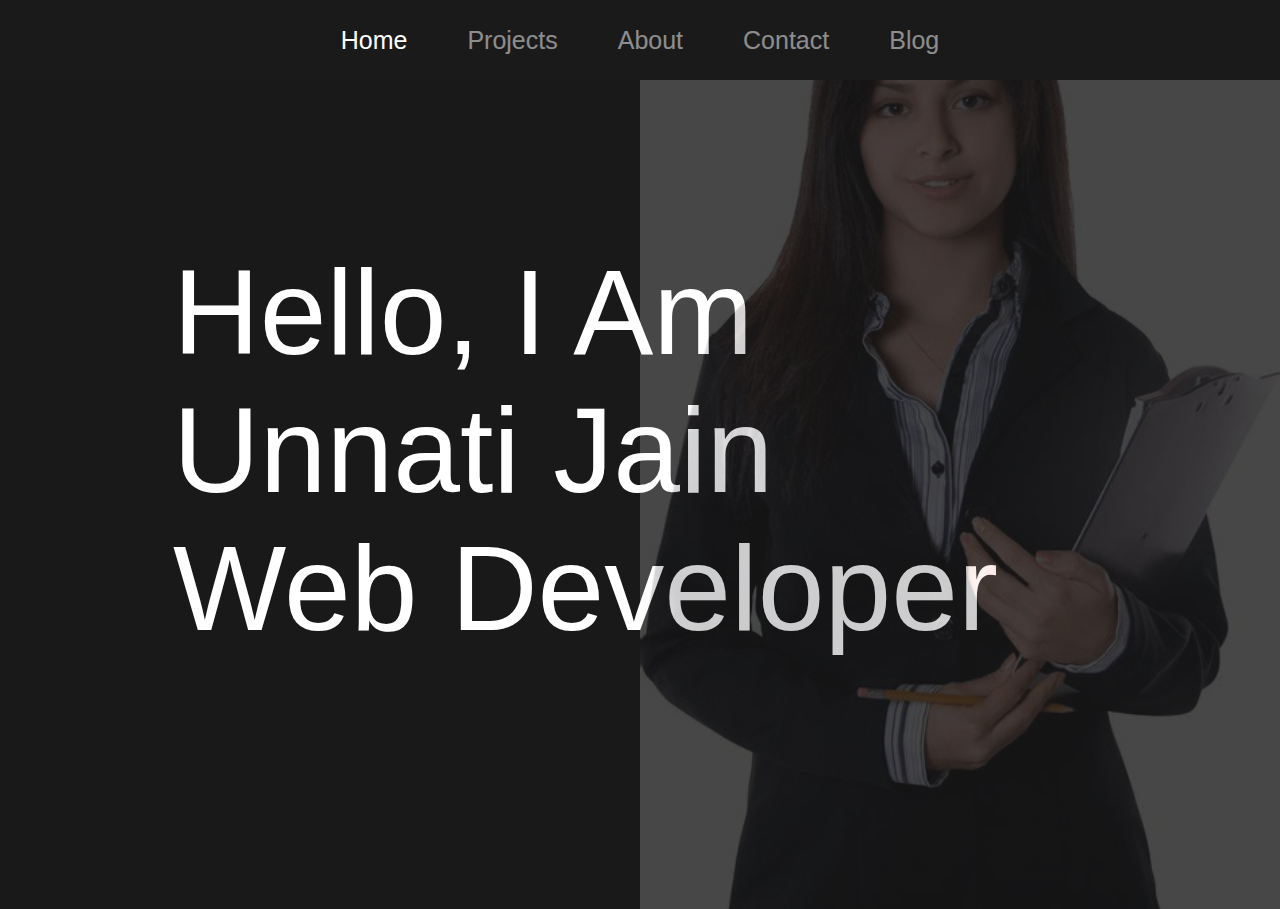
<file: index.html>
<!DOCTYPE html>
<html lang="en">
<head>
    <meta charset="UTF-8">
    <meta name="viewport" content="width=device-width, initial-scale=1.0">
    <title>Personal Portfolio</title>

    <link rel="stylesheet" href="style.css">
</head>
<body>
    
     
    </div>
        </div>  
    
    </section>
       <!-- navbar -->
      <nav class="navbar">
         <ul class="link-group">
            <li class="link active"><a href="#">home</a></li>
            <li class="link"><a href="/project.html">projects</a></li>
            <li class="link"><a href="/about.html">about</a></li>
            <li class="link"><a href="/contact.html">contact</a></li>
            <li class="link"><a href="/Blog.html">Blog</a></li>
         </ul>
      </nav>
        
      <!-- home section -->

      <section class="home-section active">
        <h1 class="hero-heading">hello, i am <br> Unnati Jain <br> Web developer </h1>
        
        <img src="Women.png" class="Women-img" alt="">
    
    
</section>
      <script src="app.js"></script>

</body>
</html>
</file>
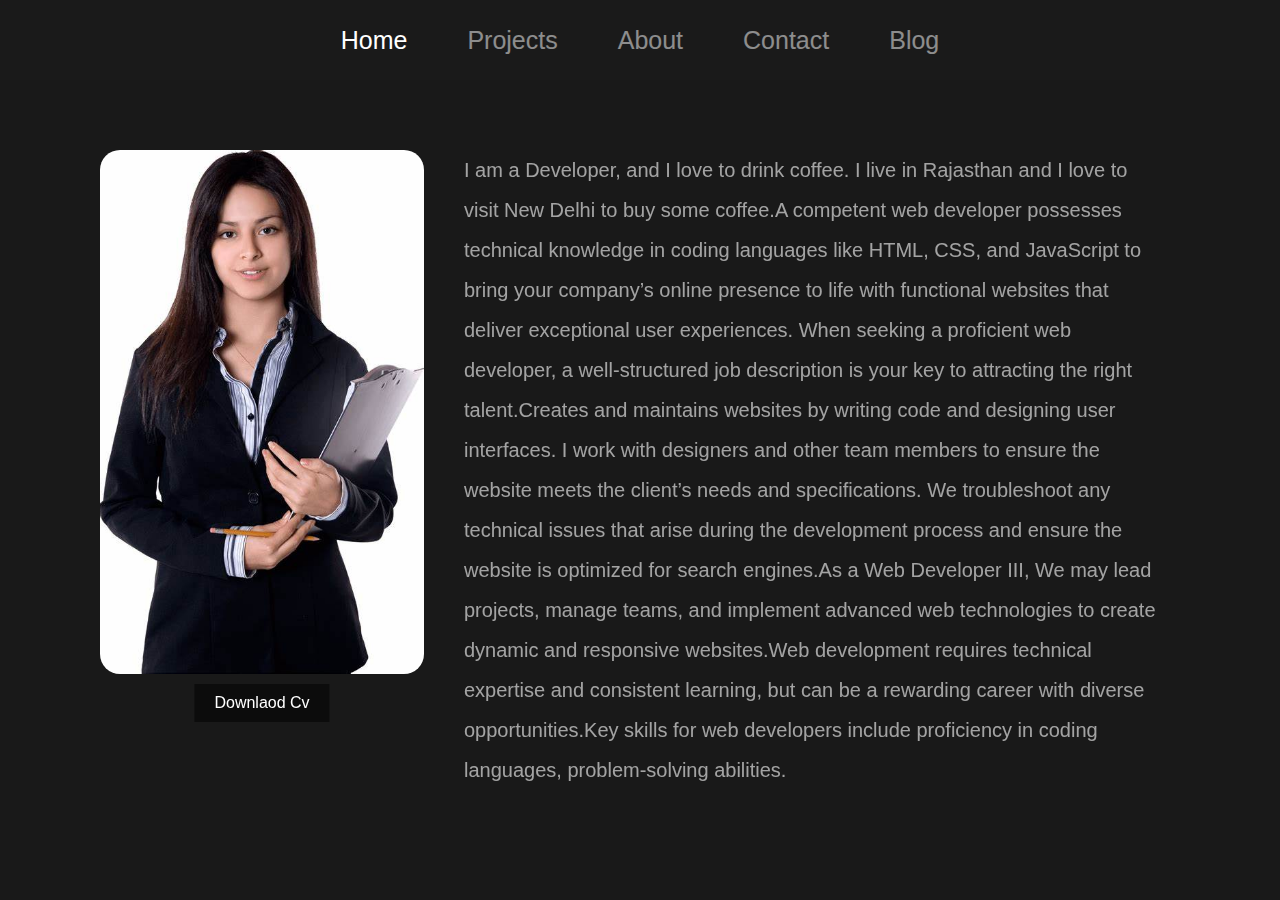
<file: about.html>
<!DOCTYPE html>
<html lang="en">
<head>
    <meta charset="UTF-8">
    <meta name="viewport" content="width=device-width, initial-scale=1.0">
    <title>Personal Portfolio</title>

    <link rel="stylesheet" href="style.css">
</head>
<body>
    
     
    </div>
        </div>  
    
    </section>
       <!-- navbar -->
      <nav class="navbar">
         <ul class="link-group">
            <li class="link active"><a href="index.html">home</a></li>
            <li class="link"><a href="/project.html">projects</a></li>
            <li class="link"><a href="/about.html">about</a></li>
            <li class="link"><a href="/contact.html">contact</a></li>
            <li class="link"><a href="/Blog.html">Blog</a></li>
         </ul>
      </nav>
       
      <!-- about section -->
<section class="about-section">
    <div class="about">
        <div class="about-img-container">
            <img src="Women.png" class="about-img" alt="">
            <a href="/RESUME.PNG.jpg" target="_Blank">
            <button class="download-cv-btn">downlaod cv</button>
        </div>
        <p class="about-info">I am a Developer, and I love to drink coffee. I live in Rajasthan and I love to visit New Delhi to buy some coffee.A competent web developer possesses technical knowledge in coding languages like HTML, CSS, and JavaScript to bring your company’s online presence to life with functional websites that deliver exceptional user experiences. When seeking a proficient web developer, a well-structured job description is your key to attracting the right talent.Creates and maintains websites by writing code and designing user interfaces. I work with designers and other team members to ensure the website meets the client’s needs and specifications. We troubleshoot any technical issues that arise during the development process and ensure the website is optimized for search engines.As a Web Developer III, We may lead projects, manage teams, and implement advanced web technologies to create dynamic and responsive websites.Web development requires technical expertise and consistent learning, but can be a rewarding career with diverse opportunities.Key skills for web developers include proficiency in coding languages, problem-solving abilities.</p>
    </div>


     <!-- skills  -->
<div class="skill-section">
    <h1 class="heading">skills</h1>
    <div class="skills-container">
        <div class="skill-card">
            <img src="html.png" class="html-img" alt="">
            <div class="skill-level">98%</div>
            <h1 class="skill-name">HTML</h1>
            <p class="skill-info">Lorem ipsum dolor, sit amet consectetur adipisicing elit. Consequatur, delectus!</p>
        </div>
        <div class="skill-card">
            <img src="css.png" class="skill-img" alt="">
            <div class="skill-level">98%</div>
            <h1 class="skill-name">CSS</h1>
            <p class="skill-info">Lorem ipsum dolor, sit amet consectetur adipisicing elit. Consequatur, delectus!</p>
        </div>
        <div class="skill-card">
            <img src="js.png" class="skill-img" alt="">
            <div class="skill-level">98%</div>
            <h1 class="skill-name">Javascript</h1>
            <p class="skill-info">Lorem ipsum dolor, sit amet consectetur adipisicing elit. Consequatur, delectus!</p>
        </div>
        <div class="skill-card">
            <img src="reactjs.png" class="skill-img" alt="">
            <div class="skill-level">98%</div>
            <h1 class="skill-name">React.js</h1>
            <p class="skill-info">Lorem ipsum dolor, sit amet consectetur adipisicing elit. Consequatur, delectus!</p>
        </div>
        <div class="skill-card">
            <img src="nodejs.png" class="skill-img" alt="">
            <div class="skill-level">98%</div>
            <h1 class="skill-name">Node.js</h1>
            <p class="skill-info">Lorem ipsum dolor, sit amet consectetur adipisicing elit. Consequatur, delectus!</p>
        </div>
       </div>
</div>


    </section>
    <script src="app.js"></script>

</body>
</html>
</file>
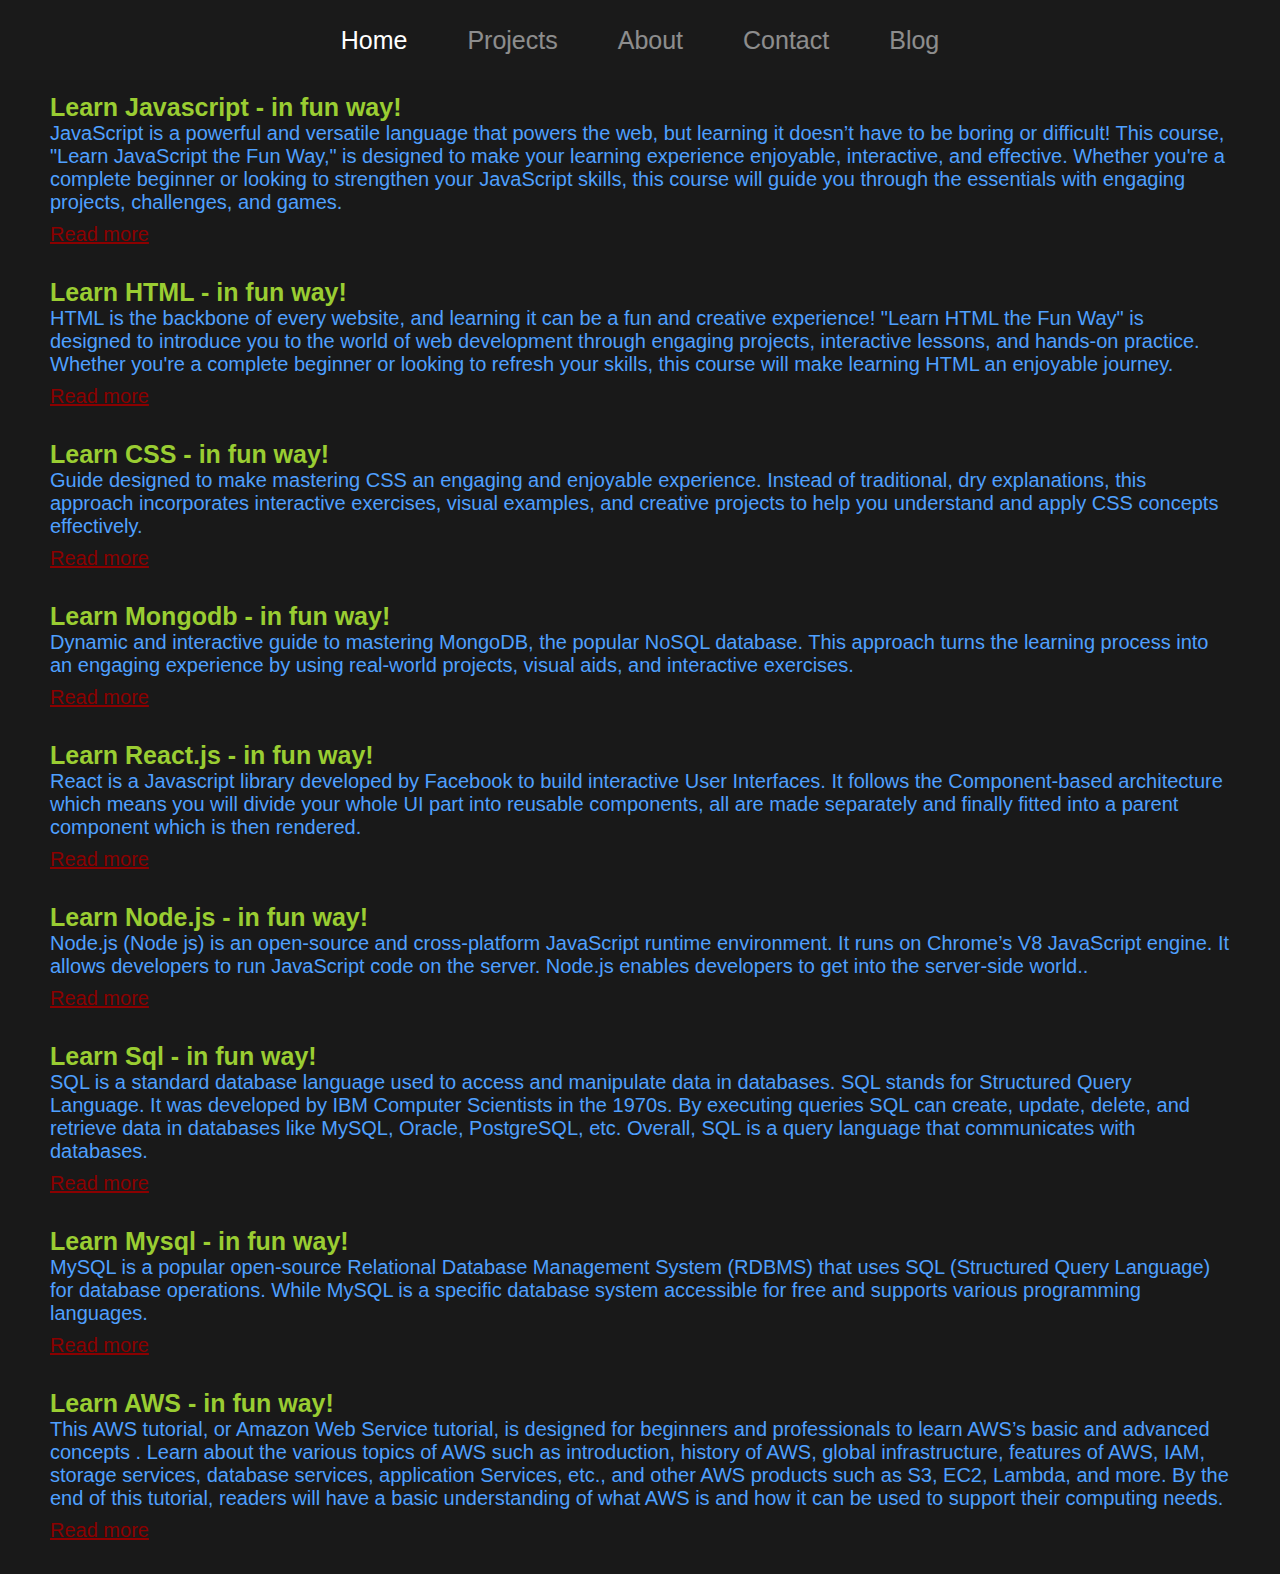
<file: Blog.html>
<!DOCTYPE html>
<html lang="en">
<head>
    <meta charset="UTF-8">
    <meta name="viewport" content="width=device-width, initial-scale=1.0">
    <title>Personal Portfolio</title>

    <link rel="stylesheet" href="style.css">
</head>
<body>
    
     
    </div>
        </div>  
    
    </section>
       <!-- navbar -->
      <nav class="navbar">
         <ul class="link-group">
            <li class="link active"><a href="index.html">home</a></li>
            <li class="link"><a href="/project.html">projects</a></li>
            <li class="link"><a href="/about.html">about</a></li>
            <li class="link"><a href="/contact.html">contact</a></li>
            <li class="link"><a href="/Blog.html">Blog</a></li>
         </ul>
      </nav>
      
       <!-- Blog-section -->
    </div>
    <div class="main">
        <div class="blogContainer">
            <h1>Blogs by Unnati - the legend</h1>
             <div class="blogItem">
                <h2>Learn Javascript - in fun way!</h2>
                <p>JavaScript is a powerful and versatile language that powers the web, but learning it doesn’t have to be boring or difficult! This course, "Learn JavaScript the Fun Way," is designed to make your learning experience enjoyable, interactive, and effective. Whether you're a complete beginner or looking to strengthen your JavaScript skills, this course will guide you through the essentials with engaging projects, challenges, and games.</p>
                <a href="/js.txt" target="_Blank">
                <btn class="btn-sm">Read more</btn> 
            </div>
            <div class="blogItem">
                <h2>Learn HTML - in fun way!</h2>
                <p>HTML is the backbone of every website, and learning it can be a fun and creative experience! "Learn HTML the Fun Way" is designed to introduce you to the world of web development through engaging projects, interactive lessons, and hands-on practice. Whether you're a complete beginner or looking to refresh your skills, this course will make learning HTML an enjoyable journey.</p>
                <a href="/HTML.txt" target="_Blank">
                <btn class="btn-sm">Read more</btn>  
            </div>
        <div class="blogItem">
                <h2>Learn CSS - in fun way!</h2>
                <p>Guide designed to make mastering CSS an engaging and enjoyable experience. Instead of traditional, dry explanations, this approach incorporates interactive exercises, visual examples, and creative projects to help you understand and apply CSS concepts effectively.</p>
                <a href="/CSS.txt" target="_Blank">
                <btn class="btn-sm">Read more</btn>  
                </div>
           <div class="blogItem">
                <h2>Learn Mongodb - in fun way!</h2>
                <p>Dynamic and interactive guide to mastering MongoDB, the popular NoSQL database. This approach turns the learning process into an engaging experience by using real-world projects, visual aids, and interactive exercises.</p>
                <a href="/Mongodb.txt" target="_Blank">
                <btn class="btn-sm">Read more</btn>  
            </div>
            <div class="blogItem">
                <h2>Learn React.js - in fun way!</h2>
                <p>React is a Javascript library developed by Facebook to build interactive User Interfaces. It follows the Component-based architecture which means you will divide your whole UI part into reusable components, all are made separately and finally fitted into a parent component which is then rendered.</p>
                <a href="/reactjs.txt" target="_Blank">
                <btn class="btn-sm">Read more</btn>  
            </div>
            <div class="blogItem">
                <h2>Learn Node.js - in fun way!</h2>
                <p>Node.js (Node js) is an open-source and cross-platform JavaScript runtime environment. It runs on Chrome’s V8 JavaScript engine. It allows developers to run JavaScript code on the server. Node.js enables developers to get into the server-side world..</p>
                <a href="/nodejs.txt" target="_Blank">
                <btn class="btn-sm">Read more</btn>  
            </div>
            <div class="blogItem">
                <h2>Learn Sql - in fun way!</h2>
                <p>SQL is a standard database language used to access and manipulate data in databases. SQL stands for Structured Query Language. It was developed by IBM Computer Scientists in the 1970s. By executing queries SQL can create, update, delete, and retrieve data in databases like MySQL, Oracle, PostgreSQL, etc. Overall, SQL is a query language that communicates with databases.</p>
                <a href="/sql.txt" target="_Blank">
                <btn class="btn-sm">Read more</btn>  
            </div>
            <div class="blogItem">
                <h2>Learn Mysql - in fun way!</h2>
                <p>MySQL is a popular open-source Relational Database Management System (RDBMS) that uses SQL (Structured Query Language) for database operations. While MySQL is a specific database system accessible for free and supports various programming languages.</p>
                <a href="/mysql.txt" target="_Blank">
                <btn class="btn-sm">Read more</btn>  
            </div>
            <div class="blogItem">
                <h2>Learn AWS - in fun way!</h2>
                <p>This AWS tutorial, or Amazon Web Service tutorial, is designed for beginners and professionals to learn AWS’s basic and advanced concepts . Learn about the various topics of AWS such as introduction, history of AWS, global infrastructure, features of AWS, IAM, storage services, database services, application Services, etc., and other AWS products such as S3, EC2, Lambda, and more. By the end of this tutorial, readers will have a basic understanding of what AWS is and how it can be used to support their computing needs.</p>
                <a href="/aws.txt" target="_Blank">
                <btn class="btn-sm">Read more</btn>  
            </div>
         </section>
    <script src="app.js"></script>

</body>
</html>
</file>
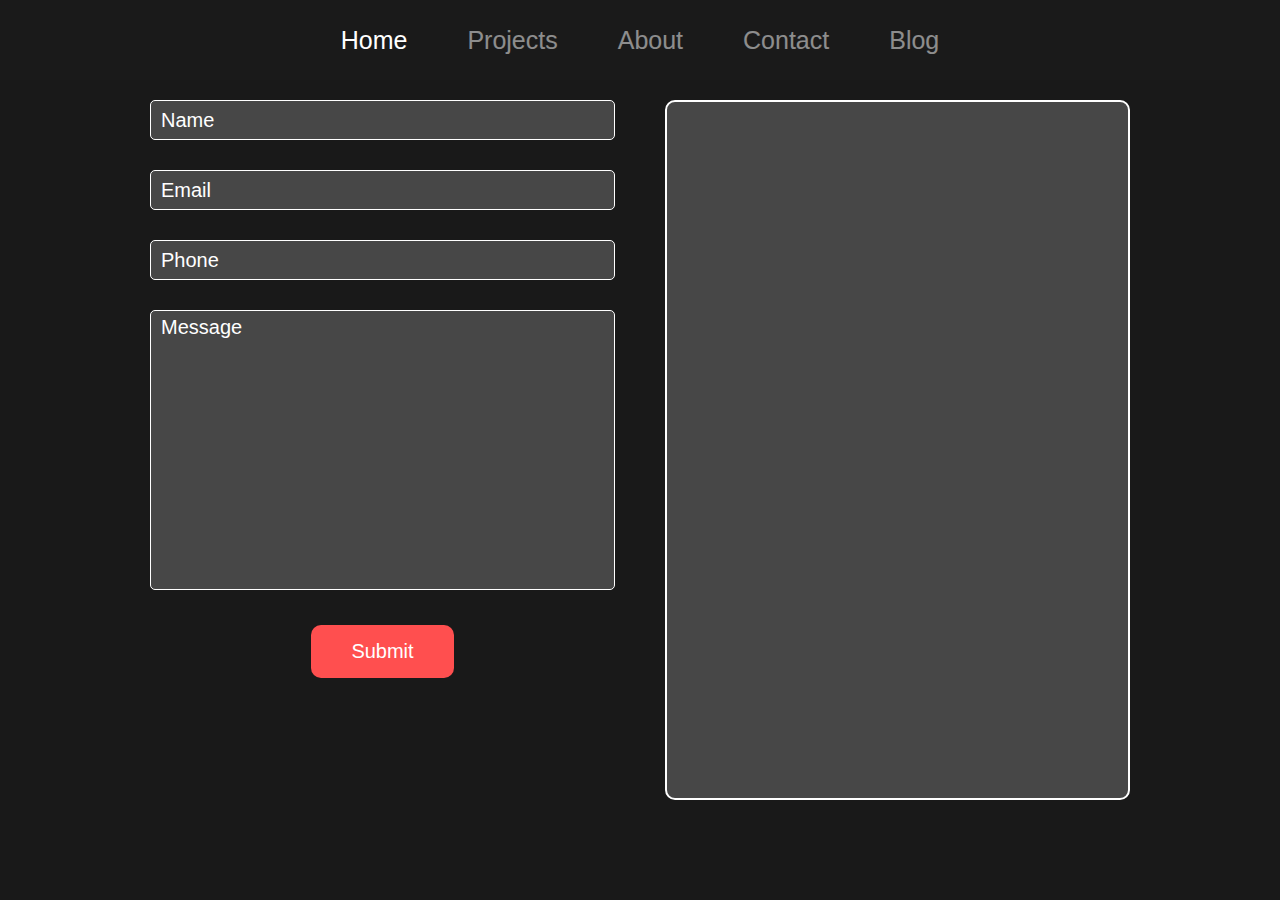
<file: contact.html>
<!DOCTYPE html>
<html lang="en">
<head>
    <meta charset="UTF-8">
    <meta name="viewport" content="width=device-width, initial-scale=1.0">
    <title>Personal Portfolio</title>

    <link rel="stylesheet" href="style.css">
</head>
<body>
    
     
    </div>
        </div>  
    
    </section>
       <!-- navbar -->
      <nav class="navbar">
         <ul class="link-group">
            <li class="link active"><a href="/index.html">home</a></li>
            <li class="link"><a href="/project.html">projects</a></li>
            <li class="link"><a href="/about.html">about</a></li>
            <li class="link"><a href="/contact.html">contact</a></li>
            <li class="link"><a href="/Blog.html">Blog</a></li>
         </ul>
      </nav>
        <!-- contact section -->
<section class="contact-section">
    <form class="contact-form">
        <input type="text" name="name" id="name" autocomplete="off" placeholder="name">
        <input type="text" name="email" id="email" autocomplete="off" placeholder="email">
        <input type="text" name="Phone" id="Phone" autocomplete="off" placeholder="Phone">
        <textarea name="msg" id="msg" placeholder="message" autocomplete="off"></textarea>
        <button type="submit" class="form-submit-btn">submit</button>
        </form>

    <!-- map -->
    <div class="map">
        <iframe src="https://www.google.com/maps/embed?pb=!1m18!1m12!1m3!1d58387.38803557376!2d73.63617785968763!3d23.84661335776041!2m3!1f0!2f0!3f0!3m2!1i1024!2i768!4f13.1!3m3!1m2!1s0x39676e275341c859%3A0x523758791e819ceb!2sDungarpur%2C%20Rajasthan%20314001!5e0!3m2!1sen!2sin!4v1724498852788!5m2!1sen!2sin" width="600" height="450" style="border:0;" allowfullscreen="" loading="lazy"></iframe>
    </div>
</section>
    </section>
    <script src="app.js"></script>

</body>
</html>
</file>
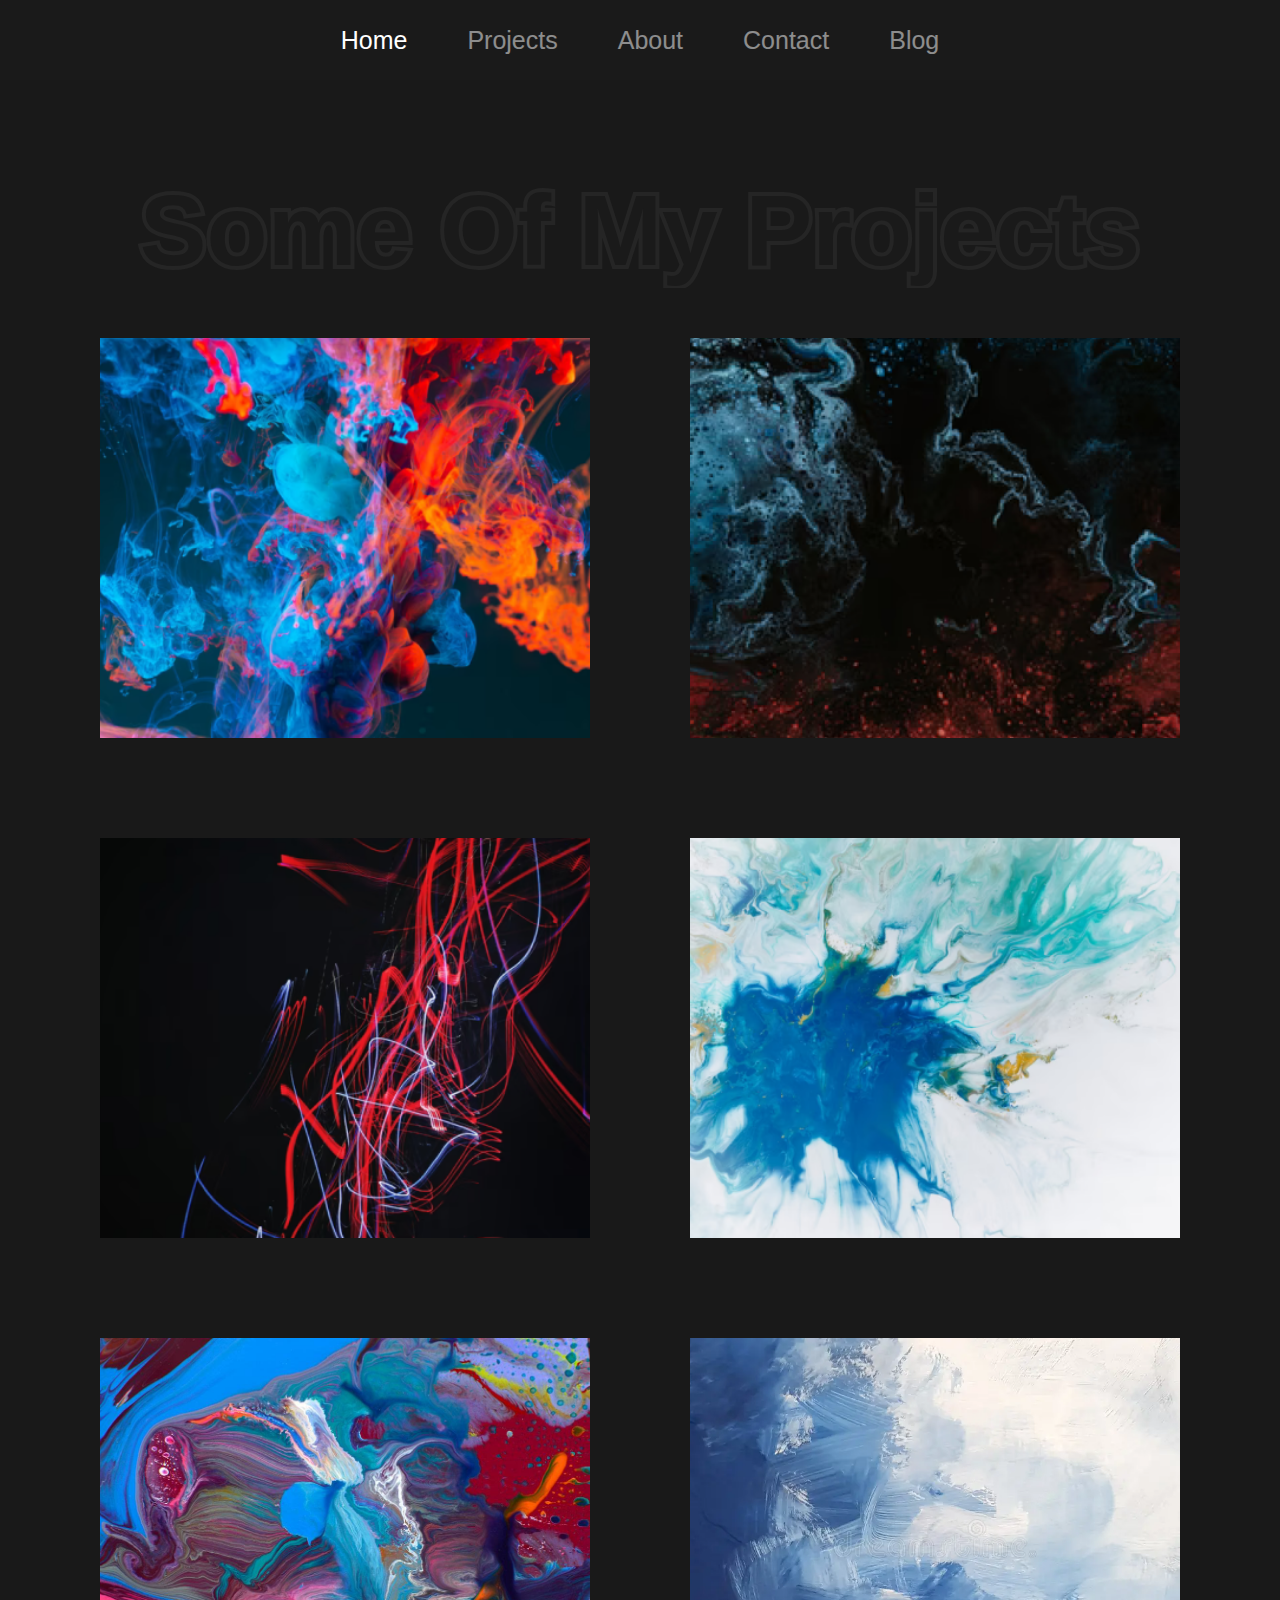
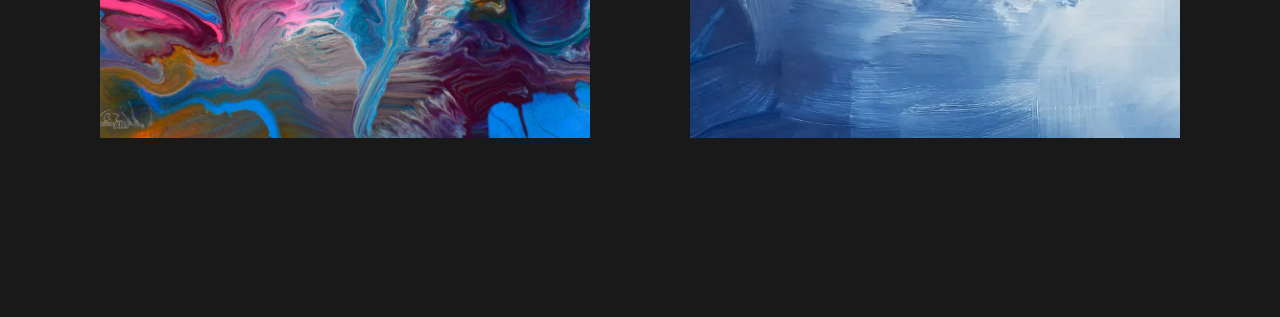
<file: project.html>
<!DOCTYPE html>
<html lang="en">
<head>
    <meta charset="UTF-8">
    <meta name="viewport" content="width=device-width, initial-scale=1.0">
    <title>Personal Portfolio</title>

    <link rel="stylesheet" href="style.css">
</head>
<body>
    
     <!-- navbar -->
<nav class="navbar">
    <ul class="link-group">
        <li class="link active"><a href="/index.html">home</a></li>
        <li class="link "><a href="/project.html">projects</a></li>
        <li class="link"><a href="/about.html">about</a></li>
        <li class="link"><a href="/contact.html">contact</a></li>
        <li class="link"><a href="/Blog.html">Blog</a></li>
    </ul>
</nav>

     <!-- project section -->
      <div>
<section class="project-section active">
    <h1 class="project-heading">some of my projects</h1>
    <div class="project-container">
        <div class="project-card">
            <img src="project-1.png" class="project-img" alt="">
            <div class="project-content">
                <h1 class="project-title">Complaint system</h1>
                <p class="project-info">
                    The Complaint Management System is a robust full-stack Java-based web application designed to streamline and enhance the process of handling complaints within an organization.
                </p>
                <div class="project-btn-grp">
                    <button class="project-btn github">github repo</button>
                    
                    <button class="project-btn live">see live</button>
                </div>
            </div>
        </div>
        <div class="project-card">
        <img src="project-2.png" class="project-img" alt="">
        <div class="project-content">
            <h1 class="project-title">Data visualization Software</h1>
            <p class="project-info">
                Data Visualization is basically the presentation – creation and visual representation of data in graphical or pictorial format. Being closely related to information graphics and visualization.
            </p>
            <div class="project-btn-grp">
                <button class="project-btn github">github repo</button>
                <button class="project-btn live">see live</button>
            </div>
        </div>
    </div>
    <div class="project-card">
    <img src="project-3.png" class="project-img" alt="">
    <div class="project-content">
        <h1 class="project-title">E-health system</h1>
        <p class="project-info">
            The project aims to integrate corporate medicare centers for easier administration and public access. It has administration and client modules. The proposed system allows portable data mining modules to be used across different hospitals.
        </p>
        <div class="project-btn-grp">
            <button class="project-btn github">github repo</button>
            <button class="project-btn live">see live</button>
        </div>
    </div>
</div>
<div class="project-card">
    <img src="project-4.png" class="project-img" alt="">
    <div class="project-content">
        <h1 class="project-title">Bug tracking system</h1>
        <p class="project-info">
            The Bug Tracking System project is a comprehensive software application developed in Java that enables efficient tracking and management of bugs in software development.
        </p>
        <div class="project-btn-grp">
            <button class="project-btn github">github repo</button>
            <button class="project-btn live">see live</button>
        </div>
    </div>
</div>
<div class="project-card">
    <img src="project 5.png" class="project-img" alt="">
    <div class="project-content">
        <h1 class="project-title">User Authentication</h1>
        <p class="project-info">
            This project contains a complete authentication system using Node.js, Express, and MongoDB. It includes features like sign up, sign in, sign out, password reset, and social authentication.
        </p>
        <div class="project-btn-grp">
            <button class="project-btn github">github repo</button>
            <button class="project-btn live">see live</button>
        </div>
    </div>
</div>
<div class="project-card">
    <img src="project 7.png" class="project-img" alt="">
    <div class="project-content">
        <h1 class="project-title">Personal Portfolio</h1>
        <p class="project-info">
            Create a digital showcase of your skills, projects, and achievements as a web developer. This project aims to provide a platform where you can present your expertise, highlight your accomplishments, and demonstrate your abilities to potential clients or employers.
        </p>
        <div class="project-btn-grp">
            <button class="project-btn github">github repo</button>
            <button class="project-btn live">see live</button>
        </div>
    </div>
</div>
</section>

<script src="app.js"></script>

</body>
</html>
</file>
<file: style.css>
*{
    margin: 0;
    padding: 0px;
    box-sizing: border-box;
    text-decoration: none;
     font-size: 20px;
     
    
}

body{
    width: 100%;
    max-width: 1400px;
    display: block;
    margin: auto;
    min-height: 100vh;
    background: #191919;
    font-family: sans-serif;
}

.navbar{
    width: 100%;
    position: fixed;
    top: 0;
    left: 0;
    display: flex;
    justify-content: center;
    align-items: center;
    z-index: 9;
    background: #1a1a1a;
}

.link-group{
    list-style: none;
    display: flex;
}

.link a{
    color: #fff;
    opacity: 0.5;
    text-decoration: none;
    text-transform: capitalize;
    padding: 10px 30px;
    line-height: 80px;
    transition: .5s;
    font-size: 25px;
}  

.link a:hover, .link.active a{
    opacity: 1;
}

/* home section */

.home-section.active,
.project-section.active,
.about-section.active,
.contact-section.active{
    position: relative;
    opacity: 1;
    z-index: 8;
}

.home-section{
    width: 100%;
    height: 100vh;
    padding: 0 150px;
    display: flex;
    align-items: center;
    position: relative;
    top: 0;
    opacity: 0;
    transition: 1s;
}

.hero-heading{
    color: #fff;
    font-size: 120px;
    text-transform: capitalize;
    font-weight: 300;
}

.Women-img{
    position: absolute;
    top: 1%;
    right: 0%;
    height: 100vh;
    width: 50%;
    object-fit: cover;
    opacity: 0.2;
}

/*project-section */

.project-section{
    width: 100%;
    min-height: 100vh;
    padding: 150px 100px 100px;
    position: fixed;
    top: 0;
    transition: 1s;
    opacity: 0;
}

.project-heading{
    font-size: 100px;
    background: #252525;
    text-transform: capitalize;
    text-align: center;
    margin-bottom: 50px;
    color: #1a1a1a;
    background-clip: text;
    -webkit-background-clip: text;
    -webkit-text-stroke: 8px transparent;
    text-decoration-color: rgb(9, 67, 17);
    text-decoration-color: green;
}

.project-container{
    display: grid;
    grid-template-columns: repeat(2, 1fr);
    grid-gap: 100px;
}

.project-card{
    height: 400px;
    position: relative;
}

.project-img{
    width: 100%;
    height: 100%;
    position: absolute;
    top: 0;
    left: 0;
    object-fit: cover;
    transition: .5s;
}

.project-content{
    position: relative;
    padding: 40px;
    color: #fff;
    transition: .5s;
    opacity: 0;
}

.project-title{
    font-size: 50px;
    text-transform: capitalize;
    text-align: center;
    font-weight: 300;
}

.project-info{
    margin: 40px;
    font-size: 20px;
    line-height: 30px;
    text-align: center;
}

.project-btn-grp{
    display: grid;
    grid-template-columns: repeat(2, 1fr);
    grid-gap: 20px;
    
}

.project-btn{
    height: 40px;
    text-transform: capitalize;
    font-size: 18px;
    border: none;
    background: #000;
    color: #fff;
    cursor: pointer;
    
}

.project-btn.live{
    background: none;
    border: 2px solid #fff;
}

.project-card:hover .project-img{
    filter: blur(20px);
}

.project-card:hover .project-content{
    opacity: 1;
}

/* about-section */

.about-section{
    width: 100%;
    min-height: 100vh;
    padding: 150px 100px 0;
    position: fixed;
    top: 0;
    transition: 1s;
    text-decoration: none;
}

.about{
    width: 100%;
    display: grid;
    grid-template-columns: 30% 65%;
    grid-gap: 40px;
    text-decoration: none;
}

.about-img-container{
    position: relative;
}

.about-info{
    color: #fff;
    opacity: 0.6;
    font-size: 20px;
    line-height: 40px;
    text-decoration: none;
}

.about-img{
    width: 100%;
    height: fit-content;
    object-fit: cover;
    border-radius: 20px;
    top: 0%;
}

.download-cv-btn{
    position: absolute;
    bottom: 68px;
    left: 50%;
    transform: translateX(-50%);
    padding: 10px 20px;
    color: #fff;
    border: none;
    font-size: 16px;
    text-transform: capitalize;
    cursor: pointer;
    transition: .5s;
    background: rgba(0, 0, 0, 0.5);
}

.download-cv-btn:hover{
    background: #000;
}

/* skills */

.skill-section{
    position: relative;
    margin: 100px 0;
}

.heading{
    text-align: center;
    font-size: 60px;
    color: #fff;
    text-transform: capitalize;
    font-weight: 300;
    margin-bottom: 100px;
}

.skills-container{
    width: 95%;
    margin: auto;
    display: grid;
    grid-template-columns: repeat(3, 1fr);
    grid-gap: 100px;
    color: #fff;
}

.skill-card{
    position: relative;
}

.skill-img{
    display: block;
    margin: auto;
    height: 200px;
}

.skill-name{
    font-size: 30px;
    font-weight: 300;
    text-align: center;
    text-transform: capitalize;
    margin: 30px 0 20px;
}

.skill-info{
    text-align: center;
    opacity: 0.5;
    font-size: 18px;
    line-height: 30px;
}

.skill-level{
    position: absolute;
    top: 80px;
    right: 0;
    width: 150px;
    height: 150px;
    display: flex;
    justify-content: center;
    align-items: center;
    font-size: 22px;
    border-radius: 50%;
    border: 10px solid;
}

.skill-card:nth-child(1) .skill-level{
    background: #ff4f4f28;
    border-color: #ff4f4f;
    color: #ff4f4f;
}

.skill-card:nth-child(2) .skill-level{
    background: #4fa0ff28;
    border-color: #4fa0ff;
    color: #4fa0ff;
}

.skill-card:nth-child(3) .skill-level{
    background: #ffed4f28;
    border-color: #ffed4f;
    color: #ffed4f;
}

.skill-card:nth-child(4) .skill-level{
    background: #52ff4f28;
    border-color: #52ff4f;
    color: #52ff4f;
}

.skill-card:nth-child(5) .skill-level{
    background: #4fdfff28;
    border-color: #4fdfff;
    color: #4fdfff;
}

.contact-section{
    position: absolute;
    top: 0;
    transition: 1s;
    padding: 100px 150px;
    height: 100vh;
    display: grid;
    grid-template-columns: repeat(2, 1fr);
    grid-gap: 50px;
}

.contact-form input, .contact-form textarea{
    width: 100%;
    height: 40px;
    background: rgba(255, 255, 255, 0.2);
    border: 1px solid #fff;
    margin-bottom: 30px;
    border-radius: 5px;
    text-transform: capitalize;
    color: #fff;
    padding: 5px 10px;
}

::placeholder{
    color: #fff;
}

#msg{
    height: 280px;
    resize: none;
    font-family: sans-serif;
}

.form-submit-btn{
    background: #ff4f4f;
    color: #fff;
    text-transform: capitalize;
    padding: 15px 40px;
    display: block;
    margin: auto;
    border: none;
    border-radius: 10px;
    cursor: pointer;
}

.map{
    width: 100%;
    height: 100%;
    padding: 10px;
    border: 2px solid #fff;
    background: rgba(255, 255, 255, 0.2);
    border-radius: 10px;
}

.map iframe{
    width: 100%;
    height: 100%;
    border-radius: 5px;
}

.blogContainer{
    margin: 20px 20px;
    text-decoration: none;
    font-size: 25px;
   }
   
   .blogItem{
    margin: 30px;
    font-family: "Fira Sans", sans-serif;
    font-size: 30px;
    color: yellowgreen
   }

   h1{
     font-family: "Fira Sans", sans-serif;
     margin: 23px;
     font-size: 35px;
    }

    p{
        color: #4fa0ff;
    }

    .intro{
     margin:  88px;
    color: #ff4f4f;
   }
   
   .intro h2{
     font-family: "Fira Sans", sans-serif;
     margin:  12px;
     color: #4fa0ff;
   }

    element.style{
    font-size: 25px;
    color: darkred;
   }

   .btn-sm{
    color: darkred;
    text-decoration: underline;
   }

    h2{
        color: yellowgreen;
        font-size: 25px;
    }
</file>
